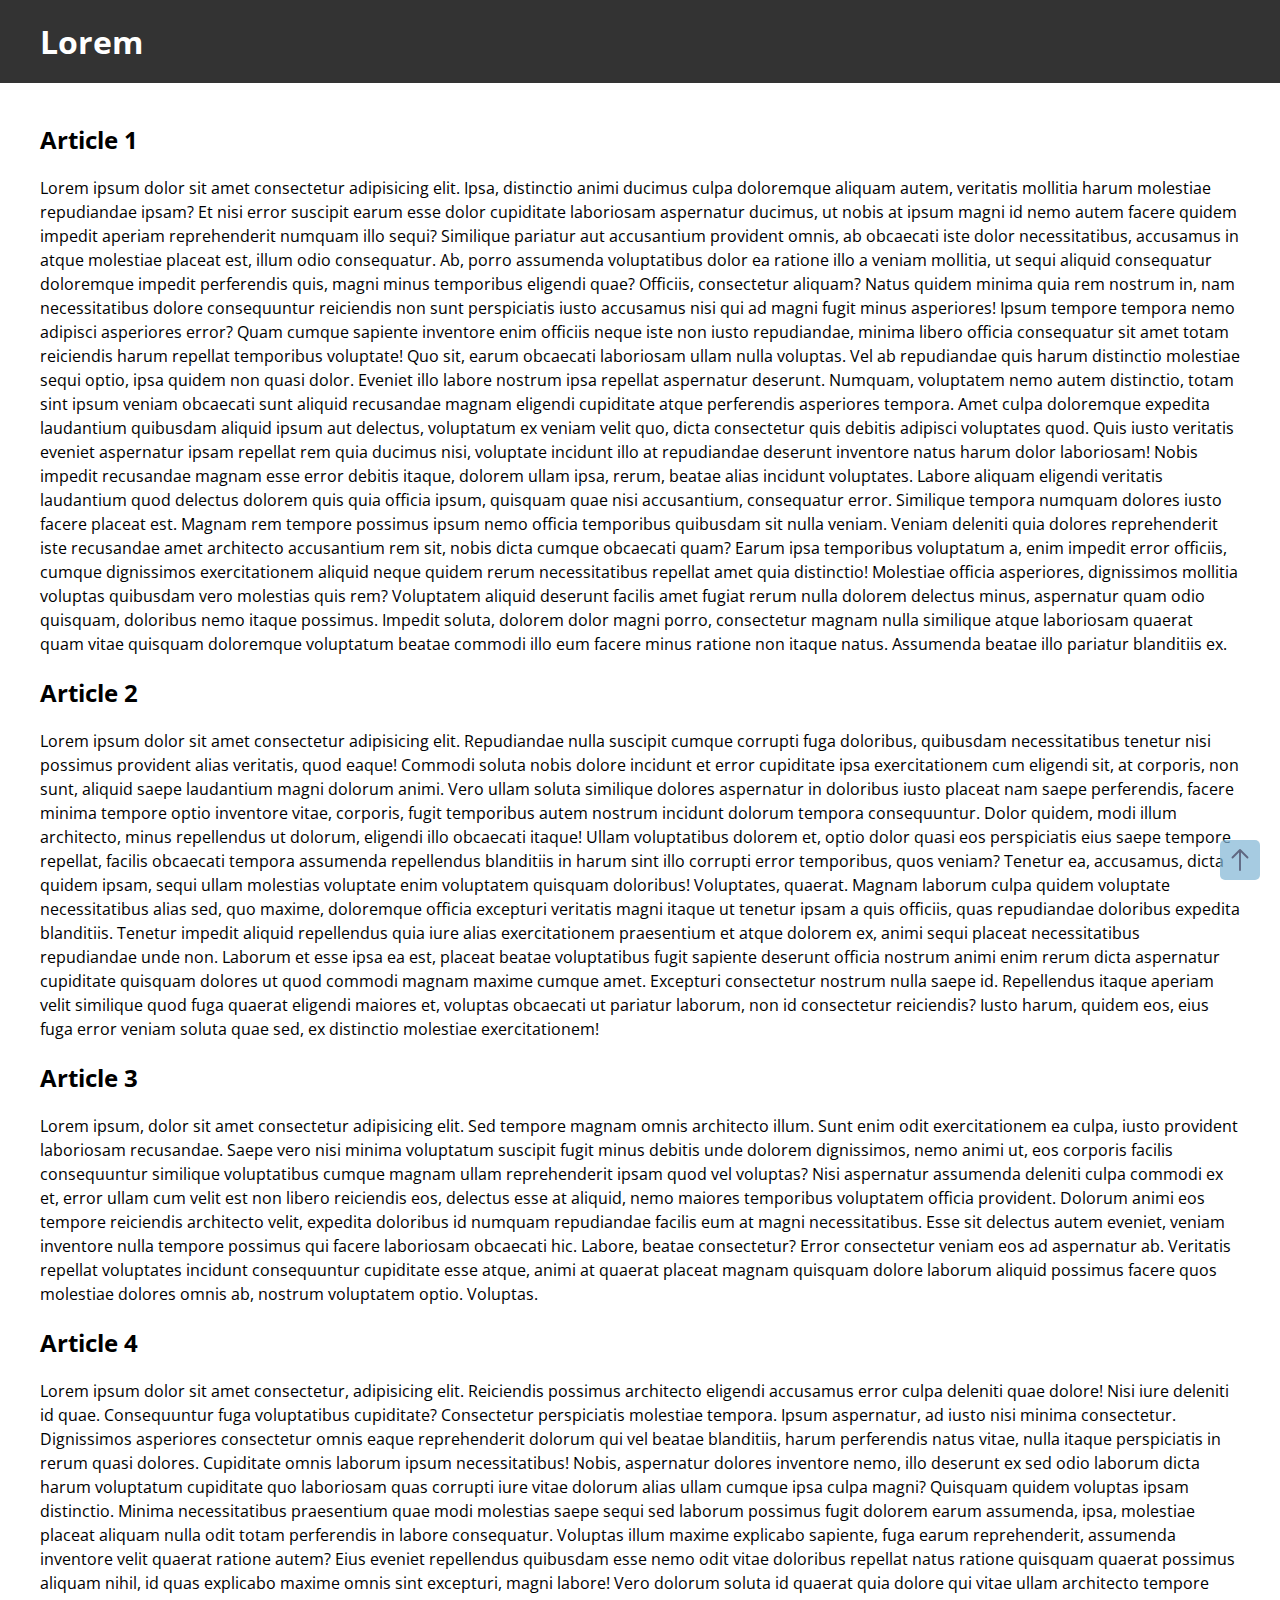
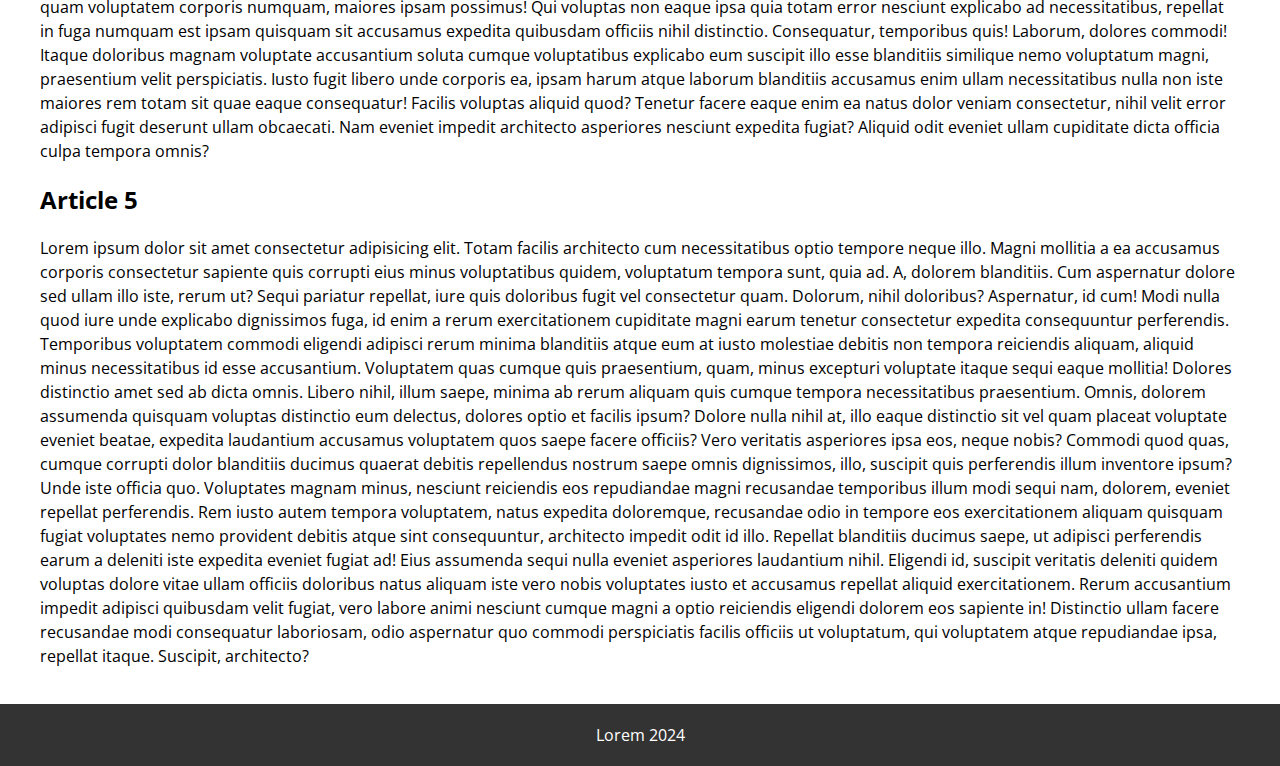
<file: 1_HTML_CSS_SCSS/1_BUTTON_UP/index.html>
<!DOCTYPE html>
<html lang="en">
<head>
    <meta charset="UTF-8">
    <meta name="viewport" content="width=device-width, initial-scale=1.0">
    <title>Button Up</title>
    <link rel="stylesheet" href="styles.css">
</head>
<body>
    <a id="top" tabindex="-1"></a>
    <header class="header">
        <div class="header__container">
            <h1 class="header__title">Lorem</h1>
        </div>
    </header>
    <main class="main">
        <section class="content">
            <h2 class="content__title">Article 1</h2>
            <p class="content__text">Lorem ipsum dolor sit amet consectetur adipisicing elit. Ipsa, distinctio animi ducimus culpa doloremque aliquam autem, veritatis mollitia harum molestiae repudiandae ipsam? Et nisi error suscipit earum esse dolor cupiditate laboriosam aspernatur ducimus, ut nobis at ipsum magni id nemo autem facere quidem impedit aperiam reprehenderit numquam illo sequi? Similique pariatur aut accusantium provident omnis, ab obcaecati iste dolor necessitatibus, accusamus in atque molestiae placeat est, illum odio consequatur. Ab, porro assumenda voluptatibus dolor ea ratione illo a veniam mollitia, ut sequi aliquid consequatur doloremque impedit perferendis quis, magni minus temporibus eligendi quae? Officiis, consectetur aliquam? Natus quidem minima quia rem nostrum in, nam necessitatibus dolore consequuntur reiciendis non sunt perspiciatis iusto accusamus nisi qui ad magni fugit minus asperiores! Ipsum tempore tempora nemo adipisci asperiores error? Quam cumque sapiente inventore enim officiis neque iste non iusto repudiandae, minima libero officia consequatur sit amet totam reiciendis harum repellat temporibus voluptate! Quo sit, earum obcaecati laboriosam ullam nulla voluptas. Vel ab repudiandae quis harum distinctio molestiae sequi optio, ipsa quidem non quasi dolor. Eveniet illo labore nostrum ipsa repellat aspernatur deserunt. Numquam, voluptatem nemo autem distinctio, totam sint ipsum veniam obcaecati sunt aliquid recusandae magnam eligendi cupiditate atque perferendis asperiores tempora. Amet culpa doloremque expedita laudantium quibusdam aliquid ipsum aut delectus, voluptatum ex veniam velit quo, dicta consectetur quis debitis adipisci voluptates quod. Quis iusto veritatis eveniet aspernatur ipsam repellat rem quia ducimus nisi, voluptate incidunt illo at repudiandae deserunt inventore natus harum dolor laboriosam! Nobis impedit recusandae magnam esse error debitis itaque, dolorem ullam ipsa, rerum, beatae alias incidunt voluptates. Labore aliquam eligendi veritatis laudantium quod delectus dolorem quis quia officia ipsum, quisquam quae nisi accusantium, consequatur error. Similique tempora numquam dolores iusto facere placeat est. Magnam rem tempore possimus ipsum nemo officia temporibus quibusdam sit nulla veniam. Veniam deleniti quia dolores reprehenderit iste recusandae amet architecto accusantium rem sit, nobis dicta cumque obcaecati quam? Earum ipsa temporibus voluptatum a, enim impedit error officiis, cumque dignissimos exercitationem aliquid neque quidem rerum necessitatibus repellat amet quia distinctio! Molestiae officia asperiores, dignissimos mollitia voluptas quibusdam vero molestias quis rem? Voluptatem aliquid deserunt facilis amet fugiat rerum nulla dolorem delectus minus, aspernatur quam odio quisquam, doloribus nemo itaque possimus. Impedit soluta, dolorem dolor magni porro, consectetur magnam nulla similique atque laboriosam quaerat quam vitae quisquam doloremque voluptatum beatae commodi illo eum facere minus ratione non itaque natus. Assumenda beatae illo pariatur blanditiis ex.</p>

            <h2 class="content__title">Article 2</h2>
            <p class="content__text">Lorem ipsum dolor sit amet consectetur adipisicing elit. Repudiandae nulla suscipit cumque corrupti fuga doloribus, quibusdam necessitatibus tenetur nisi possimus provident alias veritatis, quod eaque! Commodi soluta nobis dolore incidunt et error cupiditate ipsa exercitationem cum eligendi sit, at corporis, non sunt, aliquid saepe laudantium magni dolorum animi. Vero ullam soluta similique dolores aspernatur in doloribus iusto placeat nam saepe perferendis, facere minima tempore optio inventore vitae, corporis, fugit temporibus autem nostrum incidunt dolorum tempora consequuntur. Dolor quidem, modi illum architecto, minus repellendus ut dolorum, eligendi illo obcaecati itaque! Ullam voluptatibus dolorem et, optio dolor quasi eos perspiciatis eius saepe tempore repellat, facilis obcaecati tempora assumenda repellendus blanditiis in harum sint illo corrupti error temporibus, quos veniam? Tenetur ea, accusamus, dicta quidem ipsam, sequi ullam molestias voluptate enim voluptatem quisquam doloribus! Voluptates, quaerat. Magnam laborum culpa quidem voluptate necessitatibus alias sed, quo maxime, doloremque officia excepturi veritatis magni itaque ut tenetur ipsam a quis officiis, quas repudiandae doloribus expedita blanditiis. Tenetur impedit aliquid repellendus quia iure alias exercitationem praesentium et atque dolorem ex, animi sequi placeat necessitatibus repudiandae unde non. Laborum et esse ipsa ea est, placeat beatae voluptatibus fugit sapiente deserunt officia nostrum animi enim rerum dicta aspernatur cupiditate quisquam dolores ut quod commodi magnam maxime cumque amet. Excepturi consectetur nostrum nulla saepe id. Repellendus itaque aperiam velit similique quod fuga quaerat eligendi maiores et, voluptas obcaecati ut pariatur laborum, non id consectetur reiciendis? Iusto harum, quidem eos, eius fuga error veniam soluta quae sed, ex distinctio molestiae exercitationem!</p>
            
            <h2 class="content__title">Article 3</h2>
            <p class="content__text">Lorem ipsum, dolor sit amet consectetur adipisicing elit. Sed tempore magnam omnis architecto illum. Sunt enim odit exercitationem ea culpa, iusto provident laboriosam recusandae. Saepe vero nisi minima voluptatum suscipit fugit minus debitis unde dolorem dignissimos, nemo animi ut, eos corporis facilis consequuntur similique voluptatibus cumque magnam ullam reprehenderit ipsam quod vel voluptas? Nisi aspernatur assumenda deleniti culpa commodi ex et, error ullam cum velit est non libero reiciendis eos, delectus esse at aliquid, nemo maiores temporibus voluptatem officia provident. Dolorum animi eos tempore reiciendis architecto velit, expedita doloribus id numquam repudiandae facilis eum at magni necessitatibus. Esse sit delectus autem eveniet, veniam inventore nulla tempore possimus qui facere laboriosam obcaecati hic. Labore, beatae consectetur? Error consectetur veniam eos ad aspernatur ab. Veritatis repellat voluptates incidunt consequuntur cupiditate esse atque, animi at quaerat placeat magnam quisquam dolore laborum aliquid possimus facere quos molestiae dolores omnis ab, nostrum voluptatem optio. Voluptas.</p>
            
            <h2 class="content__title">Article 4</h2>
            <p class="content__text">Lorem ipsum dolor sit amet consectetur, adipisicing elit. Reiciendis possimus architecto eligendi accusamus error culpa deleniti quae dolore! Nisi iure deleniti id quae. Consequuntur fuga voluptatibus cupiditate? Consectetur perspiciatis molestiae tempora. Ipsum aspernatur, ad iusto nisi minima consectetur. Dignissimos asperiores consectetur omnis eaque reprehenderit dolorum qui vel beatae blanditiis, harum perferendis natus vitae, nulla itaque perspiciatis in rerum quasi dolores. Cupiditate omnis laborum ipsum necessitatibus! Nobis, aspernatur dolores inventore nemo, illo deserunt ex sed odio laborum dicta harum voluptatum cupiditate quo laboriosam quas corrupti iure vitae dolorum alias ullam cumque ipsa culpa magni? Quisquam quidem voluptas ipsam distinctio. Minima necessitatibus praesentium quae modi molestias saepe sequi sed laborum possimus fugit dolorem earum assumenda, ipsa, molestiae placeat aliquam nulla odit totam perferendis in labore consequatur. Voluptas illum maxime explicabo sapiente, fuga earum reprehenderit, assumenda inventore velit quaerat ratione autem? Eius eveniet repellendus quibusdam esse nemo odit vitae doloribus repellat natus ratione quisquam quaerat possimus aliquam nihil, id quas explicabo maxime omnis sint excepturi, magni labore! Vero dolorum soluta id quaerat quia dolore qui vitae ullam architecto tempore quam voluptatem corporis numquam, maiores ipsam possimus! Qui voluptas non eaque ipsa quia totam error nesciunt explicabo ad necessitatibus, repellat in fuga numquam est ipsam quisquam sit accusamus expedita quibusdam officiis nihil distinctio. Consequatur, temporibus quis! Laborum, dolores commodi! Itaque doloribus magnam voluptate accusantium soluta cumque voluptatibus explicabo eum suscipit illo esse blanditiis similique nemo voluptatum magni, praesentium velit perspiciatis. Iusto fugit libero unde corporis ea, ipsam harum atque laborum blanditiis accusamus enim ullam necessitatibus nulla non iste maiores rem totam sit quae eaque consequatur! Facilis voluptas aliquid quod? Tenetur facere eaque enim ea natus dolor veniam consectetur, nihil velit error adipisci fugit deserunt ullam obcaecati. Nam eveniet impedit architecto asperiores nesciunt expedita fugiat? Aliquid odit eveniet ullam cupiditate dicta officia culpa tempora omnis?</p>
            
            <h2 class="content__title">Article 5</h2>
            <p class="content__text">Lorem ipsum dolor sit amet consectetur adipisicing elit. Totam facilis architecto cum necessitatibus optio tempore neque illo. Magni mollitia a ea accusamus corporis consectetur sapiente quis corrupti eius minus voluptatibus quidem, voluptatum tempora sunt, quia ad. A, dolorem blanditiis. Cum aspernatur dolore sed ullam illo iste, rerum ut? Sequi pariatur repellat, iure quis doloribus fugit vel consectetur quam. Dolorum, nihil doloribus? Aspernatur, id cum! Modi nulla quod iure unde explicabo dignissimos fuga, id enim a rerum exercitationem cupiditate magni earum tenetur consectetur expedita consequuntur perferendis. Temporibus voluptatem commodi eligendi adipisci rerum minima blanditiis atque eum at iusto molestiae debitis non tempora reiciendis aliquam, aliquid minus necessitatibus id esse accusantium. Voluptatem quas cumque quis praesentium, quam, minus excepturi voluptate itaque sequi eaque mollitia! Dolores distinctio amet sed ab dicta omnis. Libero nihil, illum saepe, minima ab rerum aliquam quis cumque tempora necessitatibus praesentium. Omnis, dolorem assumenda quisquam voluptas distinctio eum delectus, dolores optio et facilis ipsum? Dolore nulla nihil at, illo eaque distinctio sit vel quam placeat voluptate eveniet beatae, expedita laudantium accusamus voluptatem quos saepe facere officiis? Vero veritatis asperiores ipsa eos, neque nobis? Commodi quod quas, cumque corrupti dolor blanditiis ducimus quaerat debitis repellendus nostrum saepe omnis dignissimos, illo, suscipit quis perferendis illum inventore ipsum? Unde iste officia quo. Voluptates magnam minus, nesciunt reiciendis eos repudiandae magni recusandae temporibus illum modi sequi nam, dolorem, eveniet repellat perferendis. Rem iusto autem tempora voluptatem, natus expedita doloremque, recusandae odio in tempore eos exercitationem aliquam quisquam fugiat voluptates nemo provident debitis atque sint consequuntur, architecto impedit odit id illo. Repellat blanditiis ducimus saepe, ut adipisci perferendis earum a deleniti iste expedita eveniet fugiat ad! Eius assumenda sequi nulla eveniet asperiores laudantium nihil. Eligendi id, suscipit veritatis deleniti quidem voluptas dolore vitae ullam officiis doloribus natus aliquam iste vero nobis voluptates iusto et accusamus repellat aliquid exercitationem. Rerum accusantium impedit adipisci quibusdam velit fugiat, vero labore animi nesciunt cumque magni a optio reiciendis eligendi dolorem eos sapiente in! Distinctio ullam facere recusandae modi consequatur laboriosam, odio aspernatur quo commodi perspiciatis facilis officiis ut voluptatum, qui voluptatem atque repudiandae ipsa, repellat itaque. Suscipit, architecto?</p>
        </section>
    </main>
    <footer class="footer">
        <div class="footer__container">
            <p class="footer__text">Lorem 2024</p>
        </div>
    </footer>
    <a href="#top" class="button-up" aria-label="Наверх">
        <img src="img/arrow-up.svg" width="30" height="30" class="button-up__arrow" alt="">
    </a>
</body>
</html>
</file>
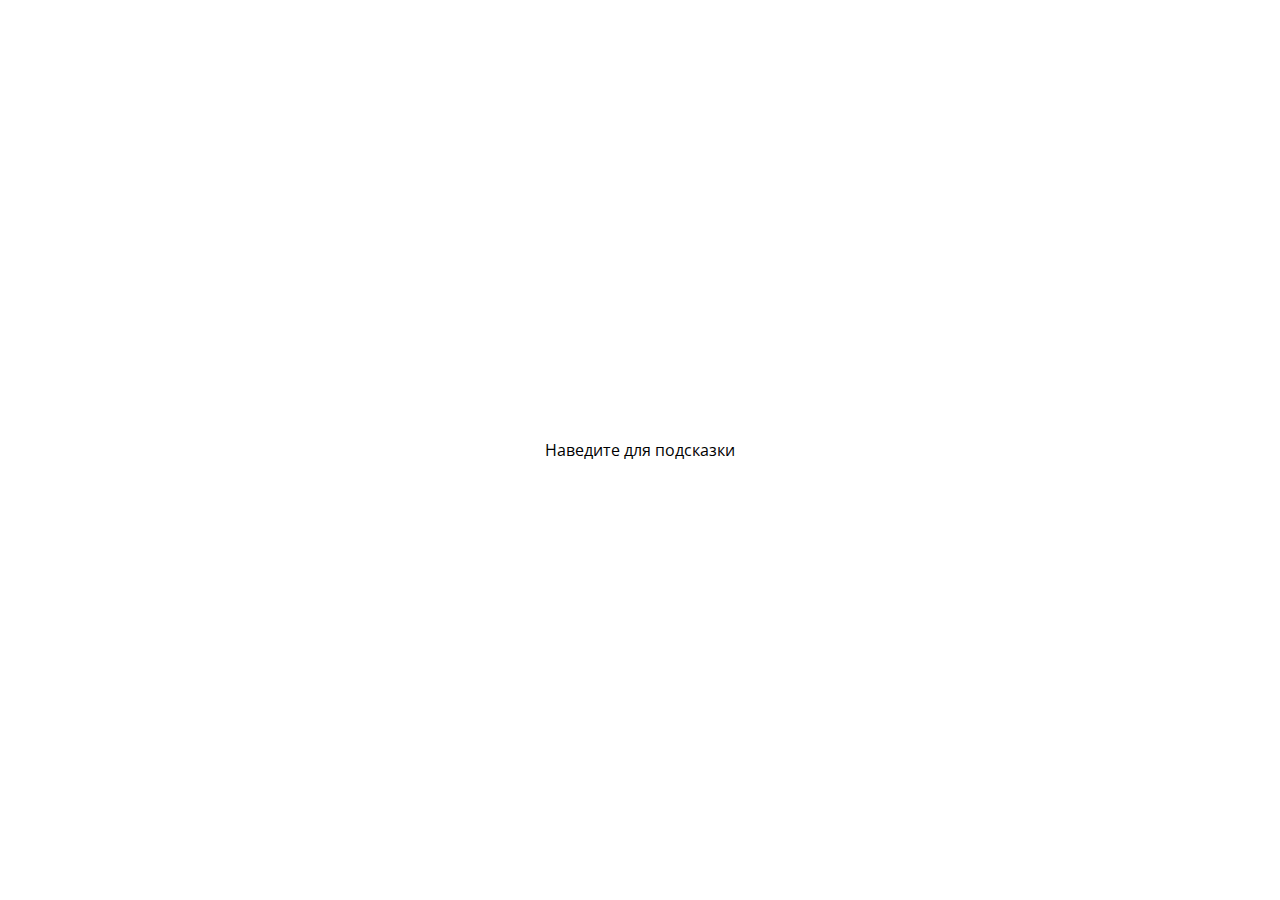
<file: 1_HTML_CSS_SCSS/2_TOOLTIP/index.html>
<!DOCTYPE html>
<html lang="en">
<head>
    <meta charset="UTF-8">
    <meta name="viewport" content="width=device-width, initial-scale=1.0">
    <title>Tooltip</title>
    <link rel="stylesheet" href="styles.css">
</head>
<body>
    <div class="tooltip-container">
        <div class="tooltip" aria-describedby="tooltip-text">Наведите для подсказки
            <span class="tooltip__content" role="tooltip" id="tooltip-text">Ваша подсказка здесь</span>
        </div>
    </div>
</body>
</html>
</file>
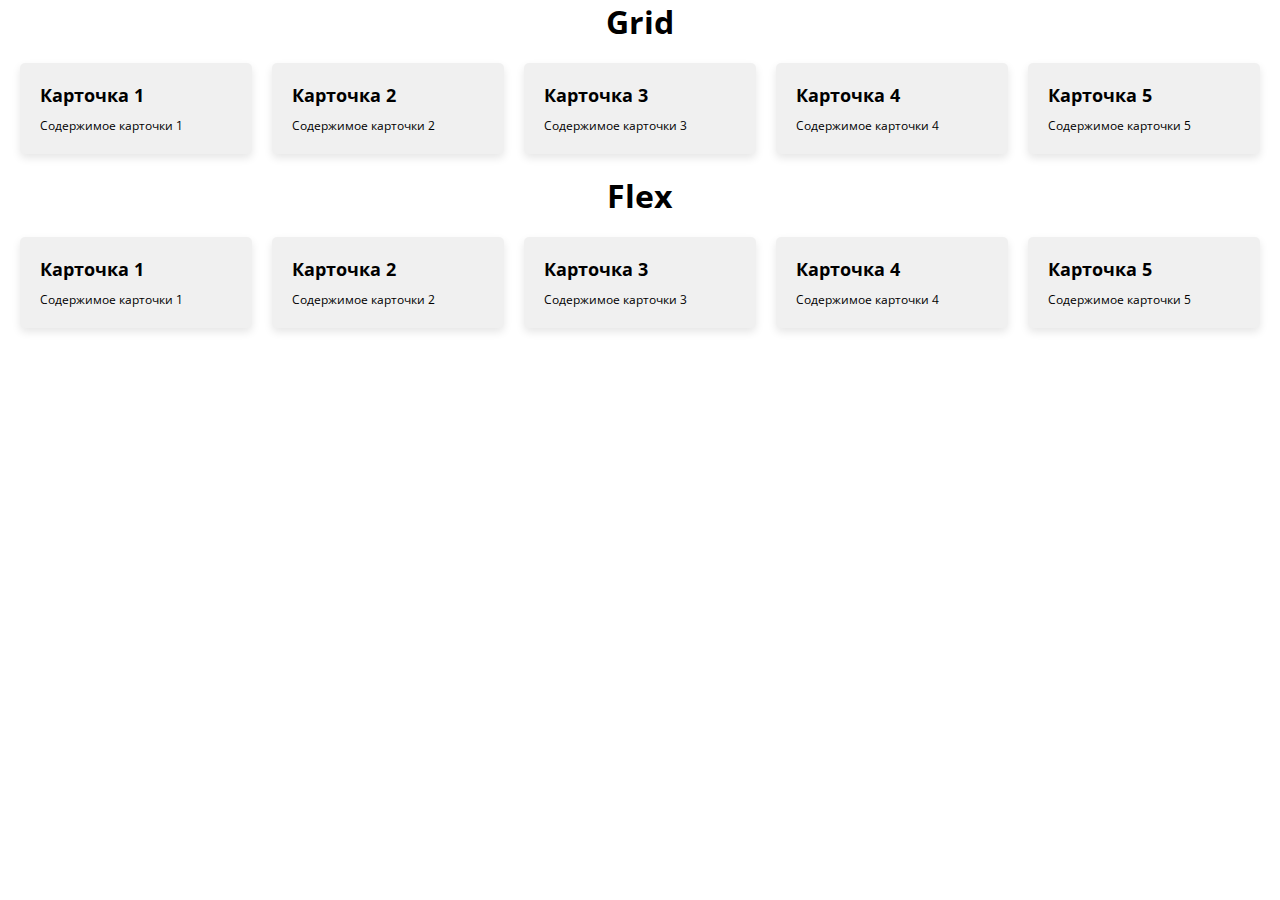
<file: 1_HTML_CSS_SCSS/3_GRID_VS_FLEX/index.html>
<!DOCTYPE html>
<html lang="en">
<head>
    <meta charset="UTF-8">
    <meta name="viewport" content="width=device-width, initial-scale=1.0">
    <title>Grid vs Flex</title>
    <link rel="stylesheet" href="styles.css">
</head>
<body>
    <main>
        <section class="grid-container">
            <h1 class="grid-container__title">Grid</h1>
            <div class="grid-container__cards-container">
                <!-- Тег <article> я использовала с той точки зрения, что каждая карточка имеет заголовок и свое содержимое, а значит
                    может являться независимым контентом. Возможно, это может показаться избыточным, но я решила так сделать, с точки зрения улучшения семантики -->
                <article class="grid-container__card">
                    <h2 class="grid-container__subtitle">Карточка 1</h2>
                    <p class="grid-container__description">Содержимое карточки 1</p>
                </article>
                <article class="grid-container__card">
                    <h2 class="grid-container__subtitle">Карточка 2</h2>
                    <p class="grid-container__description">Содержимое карточки 2</p>
                </article>
                <article class="grid-container__card">
                    <h2 class="grid-container__subtitle">Карточка 3</h2>
                    <p class="grid-container__description">Содержимое карточки 3</p>
                </article>
                <article class="grid-container__card">
                    <h2 class="grid-container__subtitle">Карточка 4</h2>
                    <p class="grid-container__description">Содержимое карточки 4</p>
                </article>
                <article class="grid-container__card">
                    <h2 class="grid-container__subtitle">Карточка 5</h2>
                    <p class="grid-container__description">Содержимое карточки 5</p>
                </article>
            </div>
        </section>

        <section class="flex-container">
            <h1 class="flex-container__title">Flex</h1>
            <div class="flex-container__cards-container">
                <article class="flex-container__card">
                    <h2 class="flex-container__subtitle">Карточка 1</h2>
                    <p class="flex-container__description">Содержимое карточки 1</p>
                </article>
                <article class="flex-container__card">
                    <h2 class="flex-container__subtitle">Карточка 2</h2>
                    <p class="flex-container__description">Содержимое карточки 2</p>
                </article>
                <article class="flex-container__card">
                    <h2 class="flex-container__subtitle">Карточка 3</h2>
                    <p class="flex-container__description">Содержимое карточки 3</p>
                </article>
                <article class="flex-container__card">
                    <h2 class="flex-container__subtitle">Карточка 4</h2>
                    <p class="flex-container__description">Содержимое карточки 4</p>
                </article>
                <article class="flex-container__card">
                    <h2 class="flex-container__subtitle">Карточка 5</h2>
                    <p class="flex-container__description">Содержимое карточки 5</p>
                </article>
            </div>
        </section>
    </main>
</body>
</html>
</file>
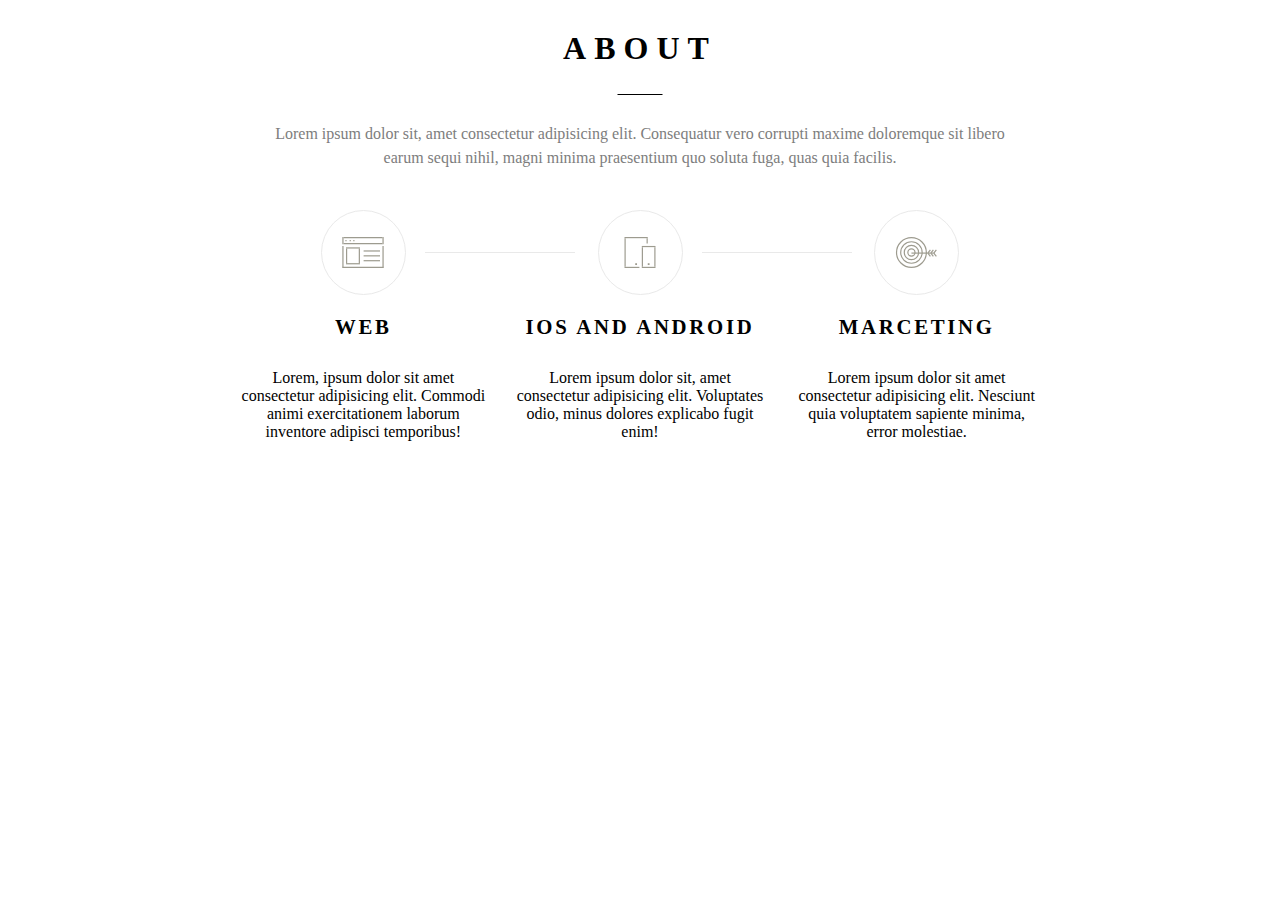
<file: 1_HTML_CSS_SCSS/4_BEM_SCSS/index.html>
<!DOCTYPE html>
<html lang="en">
<head>
    <meta charset="UTF-8">
    <meta name="viewport" content="width=device-width, initial-scale=1.0">
    <title>About Us</title>
    <link rel="stylesheet" href="styles.css">
</head>
<body>
    <main class="main">
        <section class="about">
            <div class="about__container">
                <h1 class="about__title">ABOUT</h1>
                <p class="about__description">Lorem ipsum dolor sit, amet consectetur adipisicing elit. Consequatur vero corrupti maxime doloremque sit libero earum sequi nihil, magni minima praesentium quo soluta fuga, quas quia facilis.</p>
            </div>
            <div class="about__cards">
                <div class="about__card">
                    <div class="about__image-container">
                        <!-- Во вложениях к домашнему заданию были прикреплены изображения в формате .jpg. Я считаю этот формат не самым
                        удачным решением для иконок, поэтому перерисовала данные иконки в формате .svg и использовала их при выполнении задания. -->
                        <img src="img/window.svg" alt="Image 1" class="about__image">
                    </div>
                    <div class="about__caption">
                        <h2 class="about__caption-title">WEB</h2>
                        <p class="about__caption-description">Lorem, ipsum dolor sit amet consectetur adipisicing elit. Commodi animi exercitationem laborum inventore adipisci temporibus!</p>
                    </div>
                </div>
                <div class="about__card">
                    <div class="about__image-container">
                        <img src="img/phone.svg" alt="Image 2" class="about__image">
                    </div>
                    <div class="about__caption">
                        <h2 class="about__caption-title">IOS AND ANDROID</h2>
                        <p class="about__caption-description">Lorem ipsum dolor sit, amet consectetur adipisicing elit. Voluptates odio, minus dolores explicabo fugit enim!</p>
                    </div>
                </div>
                <div class="about__card">
                    <div class="about__image-container">
                        <img src="img/arrow.svg" alt="Image 3" class="about__image">
                    </div>
                    <div class="about__caption">
                        <h2 class="about__caption-title">MARCETING</h2>
                        <p class="about__caption-description">Lorem ipsum dolor sit amet consectetur adipisicing elit. Nesciunt quia voluptatem sapiente minima, error molestiae.</p>
                    </div>
                </div>
        </section>
    </main>
</body>
</html>
</file>
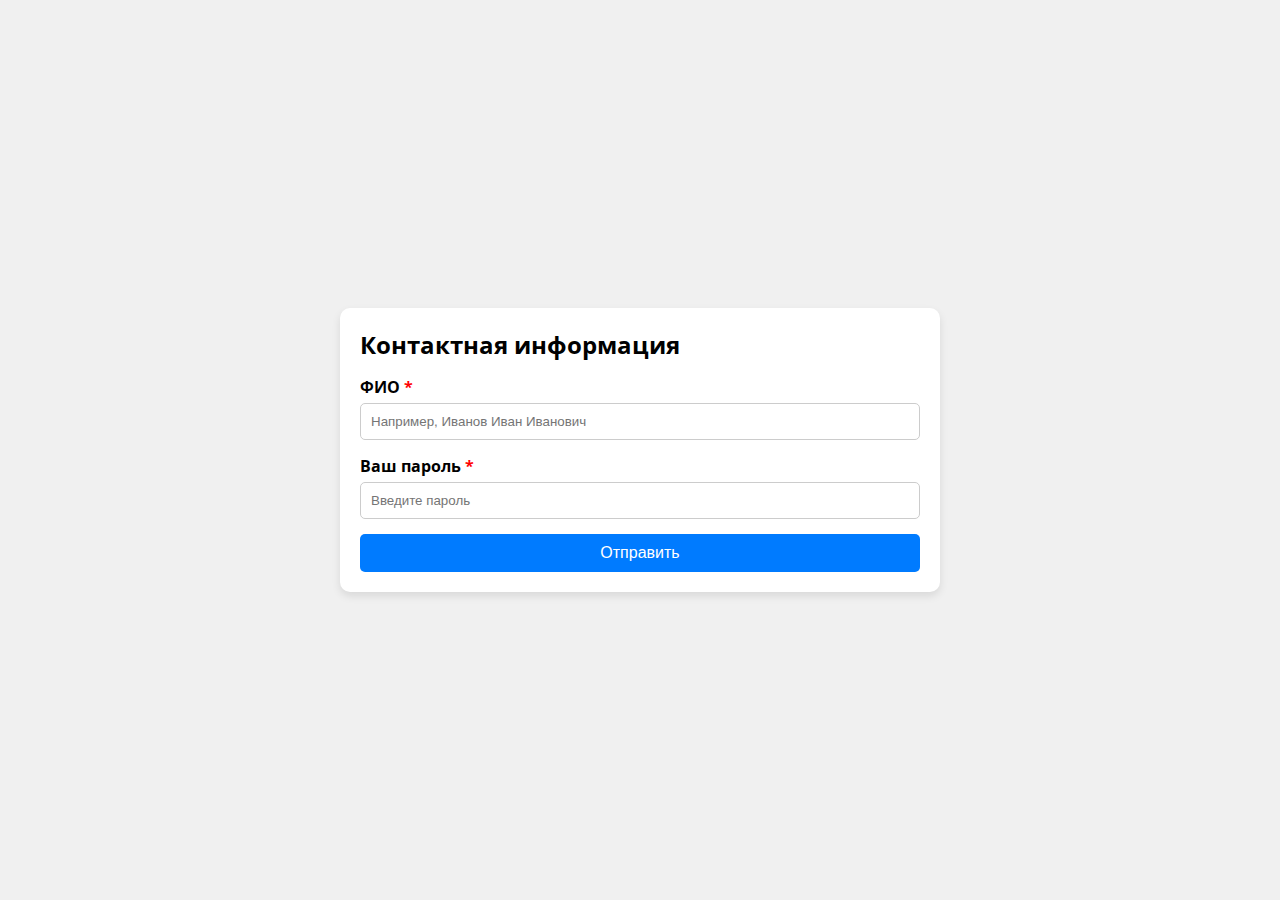
<file: 2_JavaScript/2_FORM/index.html>
<!DOCTYPE html>
<html lang="ru">
<head>
    <meta charset="UTF-8">
    <meta name="viewport" content="width=device-width, initial-scale=1.0">
    <title>FORM</title>
    <link rel="preconnect" href="https://fonts.googleapis.com">
    <link rel="preconnect" href="https://fonts.gstatic.com" crossorigin>
    <link href="https://fonts.googleapis.com/css2?family=Open+Sans:ital,wght@0,300..800;1,300..800&display=swap" rel="stylesheet">
    <link rel="stylesheet" href="styles.css">
</head>
<body>
    <main class="form-container">
        <form id="loginForm" class="form" aria-labelledby="formTitle" novalidate>
            <h2 class="form__title">Контактная информация</h2>
            <div class="form__group" data-required="true">
                <label for="fio" class="form__label">ФИО</label>
                <input type="text" id="fio" name="fio" class="form__input" placeholder="Например, Иванов Иван Иванович" aria-required="true" aria-describedby="fioError">
                <small id="fioError" class="form__error-message" aria-live="polite"></small>
            </div>
            <div class="form__group" data-required="true">
                <label for="password" class="form__label">Ваш пароль</label>
                <input type="password" id="password" name="password" class="form__input" placeholder="Введите пароль" aria-required="true" aria-describedby="passwordError">
                <small id="passwordError" class="form__error-message" aria-live="polite"></small>
            </div>
            <button type="submit" class="form__button">Отправить</button>
        </form>
    </main>
    <div class="modal modal_hidden">
        <div class="modal__content">
            <button class="modal__close">&times;</button>
            <p class="modal__message">Ваши данные успешно отправлены.</p>
        </div>
    </div>
    <script type="module" src="index.js"></script>
</body>
</html>
</file>
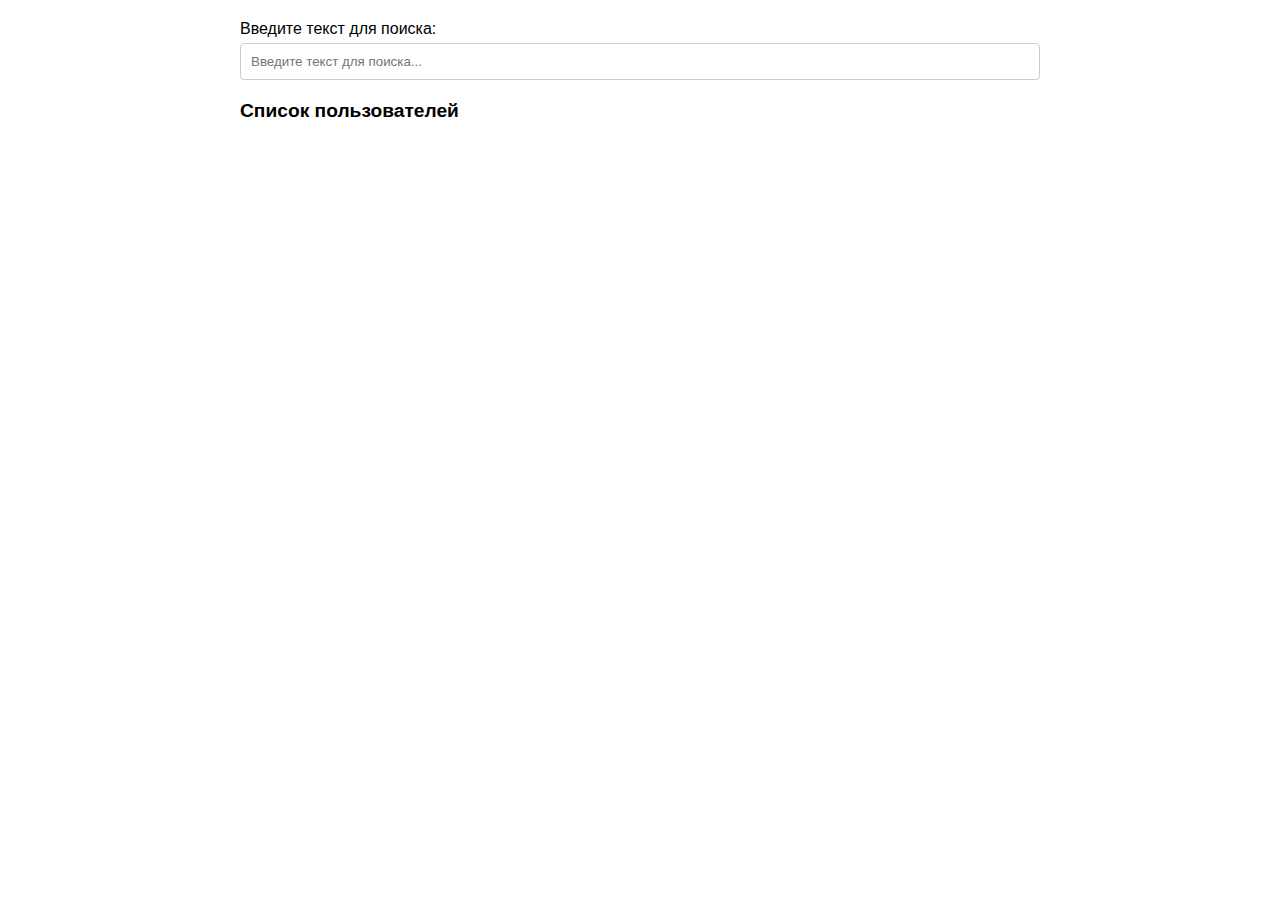
<file: 2_JavaScript/3_SEARCH_AND_FILTER/index.html>
<!DOCTYPE html>
<html lang="ru">
<head>
    <meta charset="UTF-8">
    <meta name="viewport" content="width=device-width, initial-scale=1.0">
    <title>SEARCH AND FILTER</title>
    <link rel="stylesheet" href="styles.css">
</head>
<body>
    <main class="main">
        <section class="search">
            <label for="searchInput" class="search__label">Введите текст для поиска:</label>
            <input type="text" id="searchInput" class="search__input" aria-label="Поиск" placeholder="Введите текст для поиска...">
        </section>
        <section class="user-list" aria-live="polite">
            <h2 class="user-list__title">Список пользователей</h2>
            <ul class="user-list__items"></ul>
        </section>
    </main>
    <script src="index.js"></script>
</body>
</html>
</file>
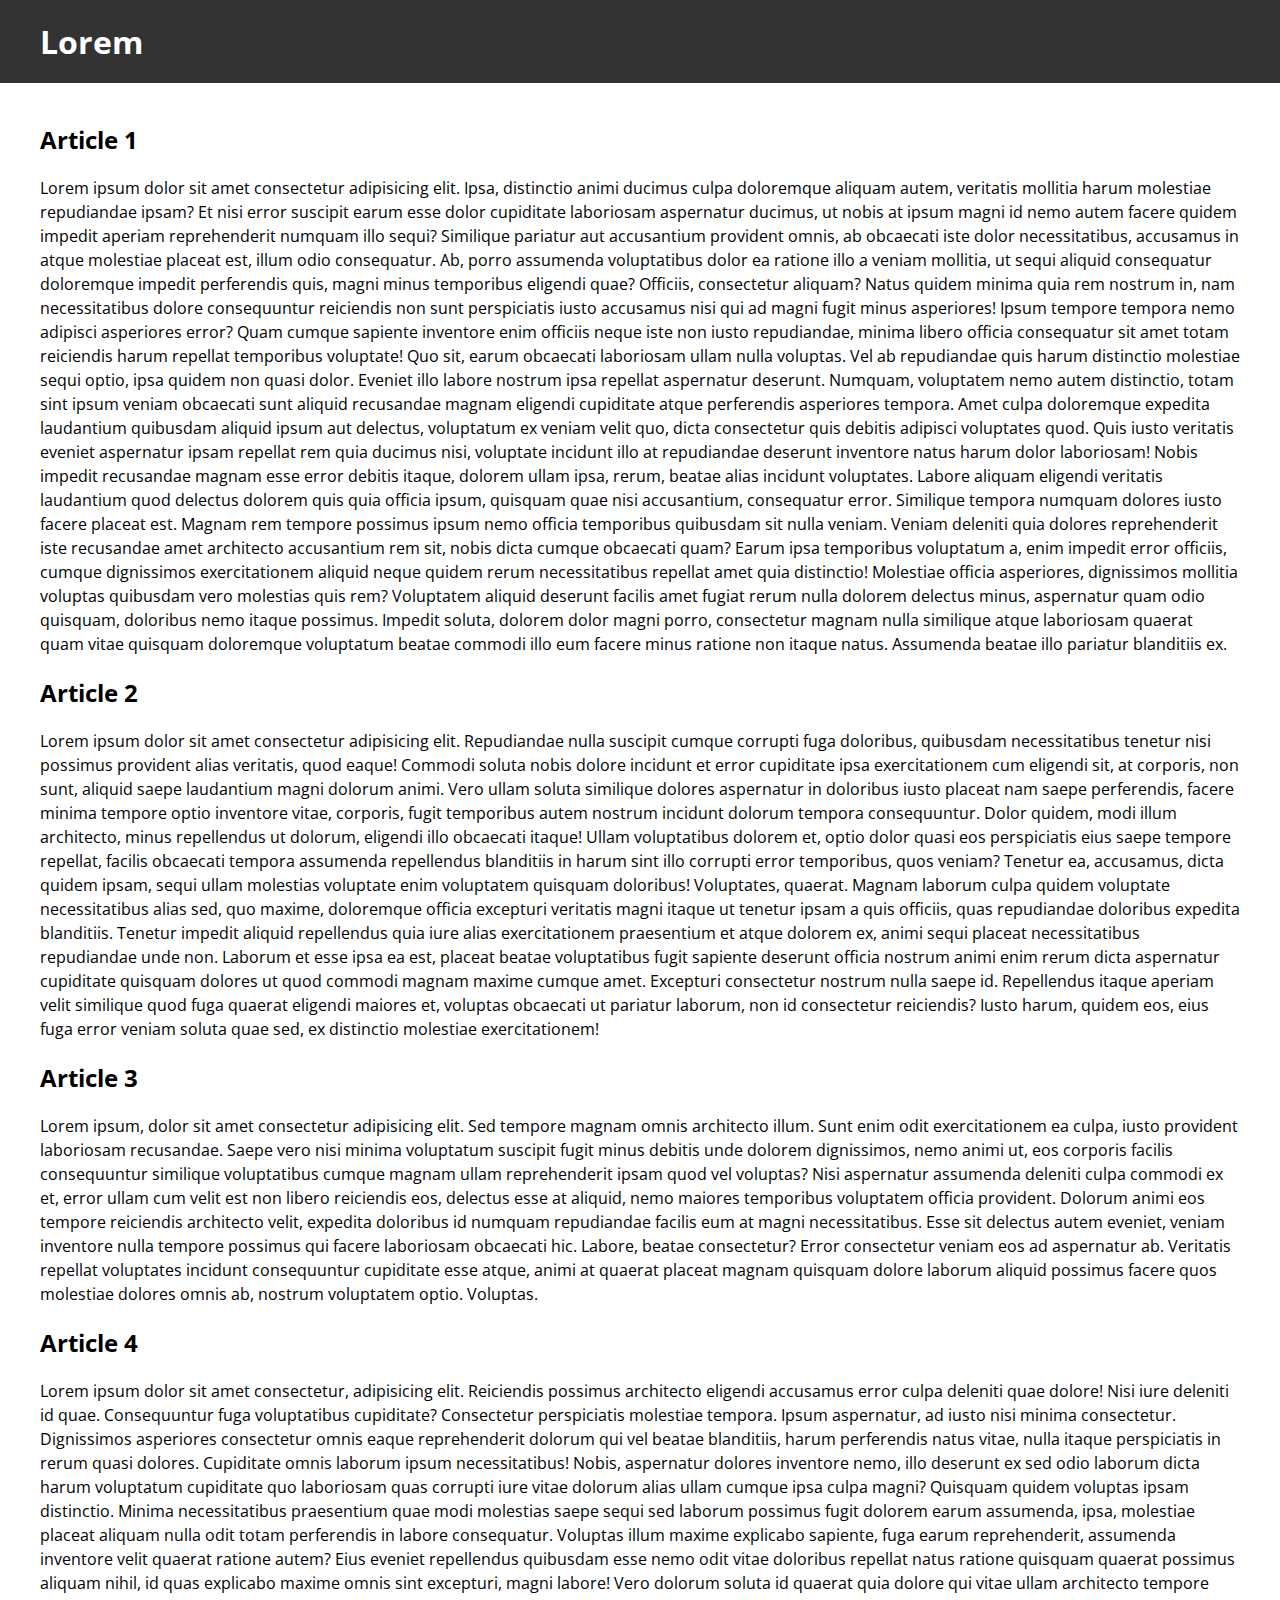
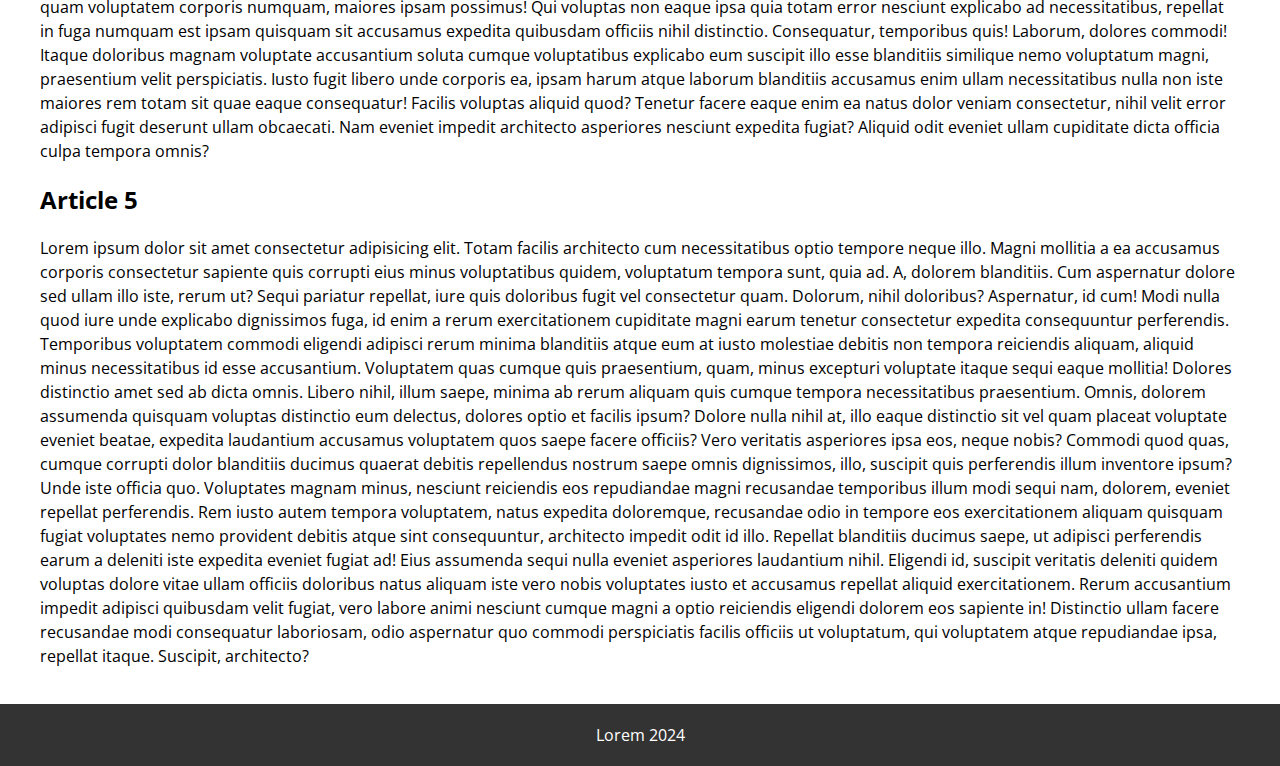
<file: 2_JavaScript/5_BUTTON_UP/index.html>
<!DOCTYPE html>
<html lang="en">
<head>
    <meta charset="UTF-8">
    <meta name="viewport" content="width=device-width, initial-scale=1.0">
    <title>Button Up</title>
    <link rel="preconnect" href="https://fonts.googleapis.com">
    <link rel="preconnect" href="https://fonts.gstatic.com" crossorigin>
    <link href="https://fonts.googleapis.com/css2?family=Open+Sans:ital,wght@0,300..800;1,300..800&display=swap" rel="stylesheet">
    <link rel="stylesheet" href="styles.css">
</head>
<body>
    <a id="top" tabindex="-1"></a>
    <header class="header">
        <div class="header__container">
            <h1 class="header__title">Lorem</h1>
        </div>
    </header>
    <main class="content">
        <article class="content__article">
            <h2 class="content__title">Article 1</h2>
            <p class="content__text">Lorem ipsum dolor sit amet consectetur adipisicing elit. Ipsa, distinctio animi ducimus culpa doloremque aliquam autem, veritatis mollitia harum molestiae repudiandae ipsam? Et nisi error suscipit earum esse dolor cupiditate laboriosam aspernatur ducimus, ut nobis at ipsum magni id nemo autem facere quidem impedit aperiam reprehenderit numquam illo sequi? Similique pariatur aut accusantium provident omnis, ab obcaecati iste dolor necessitatibus, accusamus in atque molestiae placeat est, illum odio consequatur. Ab, porro assumenda voluptatibus dolor ea ratione illo a veniam mollitia, ut sequi aliquid consequatur doloremque impedit perferendis quis, magni minus temporibus eligendi quae? Officiis, consectetur aliquam? Natus quidem minima quia rem nostrum in, nam necessitatibus dolore consequuntur reiciendis non sunt perspiciatis iusto accusamus nisi qui ad magni fugit minus asperiores! Ipsum tempore tempora nemo adipisci asperiores error? Quam cumque sapiente inventore enim officiis neque iste non iusto repudiandae, minima libero officia consequatur sit amet totam reiciendis harum repellat temporibus voluptate! Quo sit, earum obcaecati laboriosam ullam nulla voluptas. Vel ab repudiandae quis harum distinctio molestiae sequi optio, ipsa quidem non quasi dolor. Eveniet illo labore nostrum ipsa repellat aspernatur deserunt. Numquam, voluptatem nemo autem distinctio, totam sint ipsum veniam obcaecati sunt aliquid recusandae magnam eligendi cupiditate atque perferendis asperiores tempora. Amet culpa doloremque expedita laudantium quibusdam aliquid ipsum aut delectus, voluptatum ex veniam velit quo, dicta consectetur quis debitis adipisci voluptates quod. Quis iusto veritatis eveniet aspernatur ipsam repellat rem quia ducimus nisi, voluptate incidunt illo at repudiandae deserunt inventore natus harum dolor laboriosam! Nobis impedit recusandae magnam esse error debitis itaque, dolorem ullam ipsa, rerum, beatae alias incidunt voluptates. Labore aliquam eligendi veritatis laudantium quod delectus dolorem quis quia officia ipsum, quisquam quae nisi accusantium, consequatur error. Similique tempora numquam dolores iusto facere placeat est. Magnam rem tempore possimus ipsum nemo officia temporibus quibusdam sit nulla veniam. Veniam deleniti quia dolores reprehenderit iste recusandae amet architecto accusantium rem sit, nobis dicta cumque obcaecati quam? Earum ipsa temporibus voluptatum a, enim impedit error officiis, cumque dignissimos exercitationem aliquid neque quidem rerum necessitatibus repellat amet quia distinctio! Molestiae officia asperiores, dignissimos mollitia voluptas quibusdam vero molestias quis rem? Voluptatem aliquid deserunt facilis amet fugiat rerum nulla dolorem delectus minus, aspernatur quam odio quisquam, doloribus nemo itaque possimus. Impedit soluta, dolorem dolor magni porro, consectetur magnam nulla similique atque laboriosam quaerat quam vitae quisquam doloremque voluptatum beatae commodi illo eum facere minus ratione non itaque natus. Assumenda beatae illo pariatur blanditiis ex.</p>
        </article>

        <article class="content__article">
            <h2 class="content__title">Article 2</h2>
            <p class="content__text">Lorem ipsum dolor sit amet consectetur adipisicing elit. Repudiandae nulla suscipit cumque corrupti fuga doloribus, quibusdam necessitatibus tenetur nisi possimus provident alias veritatis, quod eaque! Commodi soluta nobis dolore incidunt et error cupiditate ipsa exercitationem cum eligendi sit, at corporis, non sunt, aliquid saepe laudantium magni dolorum animi. Vero ullam soluta similique dolores aspernatur in doloribus iusto placeat nam saepe perferendis, facere minima tempore optio inventore vitae, corporis, fugit temporibus autem nostrum incidunt dolorum tempora consequuntur. Dolor quidem, modi illum architecto, minus repellendus ut dolorum, eligendi illo obcaecati itaque! Ullam voluptatibus dolorem et, optio dolor quasi eos perspiciatis eius saepe tempore repellat, facilis obcaecati tempora assumenda repellendus blanditiis in harum sint illo corrupti error temporibus, quos veniam? Tenetur ea, accusamus, dicta quidem ipsam, sequi ullam molestias voluptate enim voluptatem quisquam doloribus! Voluptates, quaerat. Magnam laborum culpa quidem voluptate necessitatibus alias sed, quo maxime, doloremque officia excepturi veritatis magni itaque ut tenetur ipsam a quis officiis, quas repudiandae doloribus expedita blanditiis. Tenetur impedit aliquid repellendus quia iure alias exercitationem praesentium et atque dolorem ex, animi sequi placeat necessitatibus repudiandae unde non. Laborum et esse ipsa ea est, placeat beatae voluptatibus fugit sapiente deserunt officia nostrum animi enim rerum dicta aspernatur cupiditate quisquam dolores ut quod commodi magnam maxime cumque amet. Excepturi consectetur nostrum nulla saepe id. Repellendus itaque aperiam velit similique quod fuga quaerat eligendi maiores et, voluptas obcaecati ut pariatur laborum, non id consectetur reiciendis? Iusto harum, quidem eos, eius fuga error veniam soluta quae sed, ex distinctio molestiae exercitationem!</p>
        </article>
        
        <article class="content__article">
            <h2 class="content__title">Article 3</h2>
            <p class="content__text">Lorem ipsum, dolor sit amet consectetur adipisicing elit. Sed tempore magnam omnis architecto illum. Sunt enim odit exercitationem ea culpa, iusto provident laboriosam recusandae. Saepe vero nisi minima voluptatum suscipit fugit minus debitis unde dolorem dignissimos, nemo animi ut, eos corporis facilis consequuntur similique voluptatibus cumque magnam ullam reprehenderit ipsam quod vel voluptas? Nisi aspernatur assumenda deleniti culpa commodi ex et, error ullam cum velit est non libero reiciendis eos, delectus esse at aliquid, nemo maiores temporibus voluptatem officia provident. Dolorum animi eos tempore reiciendis architecto velit, expedita doloribus id numquam repudiandae facilis eum at magni necessitatibus. Esse sit delectus autem eveniet, veniam inventore nulla tempore possimus qui facere laboriosam obcaecati hic. Labore, beatae consectetur? Error consectetur veniam eos ad aspernatur ab. Veritatis repellat voluptates incidunt consequuntur cupiditate esse atque, animi at quaerat placeat magnam quisquam dolore laborum aliquid possimus facere quos molestiae dolores omnis ab, nostrum voluptatem optio. Voluptas.</p>
        </article>
            
        <article class="content__article">
            <h2 class="content__title">Article 4</h2>
            <p class="content__text">Lorem ipsum dolor sit amet consectetur, adipisicing elit. Reiciendis possimus architecto eligendi accusamus error culpa deleniti quae dolore! Nisi iure deleniti id quae. Consequuntur fuga voluptatibus cupiditate? Consectetur perspiciatis molestiae tempora. Ipsum aspernatur, ad iusto nisi minima consectetur. Dignissimos asperiores consectetur omnis eaque reprehenderit dolorum qui vel beatae blanditiis, harum perferendis natus vitae, nulla itaque perspiciatis in rerum quasi dolores. Cupiditate omnis laborum ipsum necessitatibus! Nobis, aspernatur dolores inventore nemo, illo deserunt ex sed odio laborum dicta harum voluptatum cupiditate quo laboriosam quas corrupti iure vitae dolorum alias ullam cumque ipsa culpa magni? Quisquam quidem voluptas ipsam distinctio. Minima necessitatibus praesentium quae modi molestias saepe sequi sed laborum possimus fugit dolorem earum assumenda, ipsa, molestiae placeat aliquam nulla odit totam perferendis in labore consequatur. Voluptas illum maxime explicabo sapiente, fuga earum reprehenderit, assumenda inventore velit quaerat ratione autem? Eius eveniet repellendus quibusdam esse nemo odit vitae doloribus repellat natus ratione quisquam quaerat possimus aliquam nihil, id quas explicabo maxime omnis sint excepturi, magni labore! Vero dolorum soluta id quaerat quia dolore qui vitae ullam architecto tempore quam voluptatem corporis numquam, maiores ipsam possimus! Qui voluptas non eaque ipsa quia totam error nesciunt explicabo ad necessitatibus, repellat in fuga numquam est ipsam quisquam sit accusamus expedita quibusdam officiis nihil distinctio. Consequatur, temporibus quis! Laborum, dolores commodi! Itaque doloribus magnam voluptate accusantium soluta cumque voluptatibus explicabo eum suscipit illo esse blanditiis similique nemo voluptatum magni, praesentium velit perspiciatis. Iusto fugit libero unde corporis ea, ipsam harum atque laborum blanditiis accusamus enim ullam necessitatibus nulla non iste maiores rem totam sit quae eaque consequatur! Facilis voluptas aliquid quod? Tenetur facere eaque enim ea natus dolor veniam consectetur, nihil velit error adipisci fugit deserunt ullam obcaecati. Nam eveniet impedit architecto asperiores nesciunt expedita fugiat? Aliquid odit eveniet ullam cupiditate dicta officia culpa tempora omnis?</p>
        </article>
            
        <article class="content__article">
            <h2 class="content__title">Article 5</h2>
            <p class="content__text">Lorem ipsum dolor sit amet consectetur adipisicing elit. Totam facilis architecto cum necessitatibus optio tempore neque illo. Magni mollitia a ea accusamus corporis consectetur sapiente quis corrupti eius minus voluptatibus quidem, voluptatum tempora sunt, quia ad. A, dolorem blanditiis. Cum aspernatur dolore sed ullam illo iste, rerum ut? Sequi pariatur repellat, iure quis doloribus fugit vel consectetur quam. Dolorum, nihil doloribus? Aspernatur, id cum! Modi nulla quod iure unde explicabo dignissimos fuga, id enim a rerum exercitationem cupiditate magni earum tenetur consectetur expedita consequuntur perferendis. Temporibus voluptatem commodi eligendi adipisci rerum minima blanditiis atque eum at iusto molestiae debitis non tempora reiciendis aliquam, aliquid minus necessitatibus id esse accusantium. Voluptatem quas cumque quis praesentium, quam, minus excepturi voluptate itaque sequi eaque mollitia! Dolores distinctio amet sed ab dicta omnis. Libero nihil, illum saepe, minima ab rerum aliquam quis cumque tempora necessitatibus praesentium. Omnis, dolorem assumenda quisquam voluptas distinctio eum delectus, dolores optio et facilis ipsum? Dolore nulla nihil at, illo eaque distinctio sit vel quam placeat voluptate eveniet beatae, expedita laudantium accusamus voluptatem quos saepe facere officiis? Vero veritatis asperiores ipsa eos, neque nobis? Commodi quod quas, cumque corrupti dolor blanditiis ducimus quaerat debitis repellendus nostrum saepe omnis dignissimos, illo, suscipit quis perferendis illum inventore ipsum? Unde iste officia quo. Voluptates magnam minus, nesciunt reiciendis eos repudiandae magni recusandae temporibus illum modi sequi nam, dolorem, eveniet repellat perferendis. Rem iusto autem tempora voluptatem, natus expedita doloremque, recusandae odio in tempore eos exercitationem aliquam quisquam fugiat voluptates nemo provident debitis atque sint consequuntur, architecto impedit odit id illo. Repellat blanditiis ducimus saepe, ut adipisci perferendis earum a deleniti iste expedita eveniet fugiat ad! Eius assumenda sequi nulla eveniet asperiores laudantium nihil. Eligendi id, suscipit veritatis deleniti quidem voluptas dolore vitae ullam officiis doloribus natus aliquam iste vero nobis voluptates iusto et accusamus repellat aliquid exercitationem. Rerum accusantium impedit adipisci quibusdam velit fugiat, vero labore animi nesciunt cumque magni a optio reiciendis eligendi dolorem eos sapiente in! Distinctio ullam facere recusandae modi consequatur laboriosam, odio aspernatur quo commodi perspiciatis facilis officiis ut voluptatum, qui voluptatem atque repudiandae ipsa, repellat itaque. Suscipit, architecto?</p>
        </article>
    </main>
    <footer class="footer">
        <div class="footer__container">
            <p class="footer__text">Lorem 2024</p>
        </div>
    </footer>
    <a href="#top" class="button-up" aria-label="Наверх">
        <img src="img/arrow-up.svg" width="30" height="30" class="button-up__arrow" alt="">
    </a>
    <script src="index.js"></script>
</body>
</html>
</file>
<file: 1_HTML_CSS_SCSS/1_BUTTON_UP/styles.css>
@import url("https://fonts.googleapis.com/css2?family=Open+Sans:ital,wght@0,300..800;1,300..800&display=swap");
html {
  scroll-behavior: smooth;
}

body {
  font-family: "Open Sans", sans-serif;
  margin: 0;
  padding: 0;
  box-sizing: border-box;
  font-size: 16px;
}

.header {
  background-color: #333;
  color: #fff;
  padding: 20px;
}
.header__container {
  max-width: 1200px;
  margin: 0 auto;
}
.header__title {
  margin: 0;
  font-size: 2em;
}

.main {
  padding: 20px;
}
.main .content {
  max-width: 1200px;
  margin: 0 auto;
}
.main .content__title {
  font-size: 1.5em;
  margin-top: 20px;
}
.main .content__text {
  line-height: 1.5;
  margin-top: 10px;
}

.footer {
  background-color: #333;
  color: #fff;
  padding: 20px;
}
.footer__container {
  max-width: 1200px;
  margin: 0 auto;
}
.footer__text {
  margin: 0;
  text-align: center;
}

.button-up {
  display: flex;
  justify-content: center;
  align-items: center;
  position: fixed;
  width: 40px;
  height: 40px;
  bottom: 20px;
  right: 20px;
  background-color: #81b6d4;
  text-decoration: none;
  border-radius: 5px;
  cursor: pointer;
  transition: background-color 0.3s ease;
  opacity: 0.7;
}
.button-up:hover {
  background-color: #3493ca;
  opacity: 0.9;
}
.button-up:active {
  transform: translateY(2px);
}/*# sourceMappingURL=styles.css.map */
</file>
<file: 1_HTML_CSS_SCSS/2_TOOLTIP/styles.css>
@import url("https://fonts.googleapis.com/css2?family=Open+Sans:ital,wght@0,300..800;1,300..800&display=swap");
* {
  margin: 0;
  padding: 0;
  box-sizing: border-box;
}

body {
  font-family: "Open Sans", sans-serif;
  font-size: 16px;
  height: 100vh;
  display: flex;
  justify-content: center;
  align-items: center;
}

.tooltip-container {
  display: flex;
  justify-content: center;
  align-items: center;
  height: 100vh;
}

.tooltip {
  position: relative;
  display: inline-block;
  cursor: pointer;
}
.tooltip__content {
  visibility: hidden;
  width: 120px;
  background-color: #000;
  color: #fff;
  text-align: center;
  border-radius: 6px;
  padding: 5px 0;
  position: absolute;
  bottom: 125%;
  left: 50%;
  margin-left: -60px;
  opacity: 0;
  transition: opacity 0.3s;
}
.tooltip:hover .tooltip__content {
  visibility: visible;
  opacity: 1;
}/*# sourceMappingURL=styles.css.map */
</file>
<file: 1_HTML_CSS_SCSS/3_GRID_VS_FLEX/styles.css>
@charset "UTF-8";
@import url("https://fonts.googleapis.com/css2?family=Open+Sans:ital,wght@0,300..800;1,300..800&display=swap");
* {
  margin: 0;
  padding: 0;
  box-sizing: border-box;
}

body {
  font-family: "Open Sans", sans-serif;
}

.grid-container__title {
  text-align: center;
  position: relative;
}
.grid-container__cards-container {
  display: grid;
  grid-template-columns: repeat(auto-fit, minmax(200px, 1fr));
  gap: 20px;
  margin: 20px;
}
.grid-container__card {
  background-color: #f0f0f0;
  padding: 20px;
  text-align: left;
  border-radius: 5px;
  box-shadow: 0 4px 8px rgba(0, 0, 0, 0.1);
  min-width: 200px;
}
.grid-container__subtitle {
  font-size: 18px;
  margin-bottom: 10px;
}
.grid-container__description {
  font-size: 12px;
}

/* Для реализации стилей как на макете (рястягивании при переносе элемента на новую строку)
    раскладка Grid не совсем подходит, т.к. суть грида заключается в том, что это именно сетка, и для того,
    чтобы растянуть элементы перенесенные на новую строку необходимо задавать жесткие размеры.

    Для примера привожу ниже использование медиа-запросов и псевдоселекторов. С их помощью можно реализовать
    раскладку как в макете. Однако, я считаю этот метод костыльным, и для данного макета следует использовать Flex.
*/
/*
@media (max-width: 1120px) {
    .grid-container__card:last-of-type {
        grid-column: 1 / -1;
    }
}
*/
.flex-container__title {
  text-align: center;
  position: relative;
}
.flex-container__cards-container {
  display: flex;
  flex-wrap: wrap;
  gap: 20px;
  margin: 20px;
}
.flex-container__card {
  flex: 1 1 200px;
  background-color: #f0f0f0;
  padding: 20px;
  text-align: left;
  border-radius: 5px;
  box-shadow: 0 4px 8px rgba(0, 0, 0, 0.1);
  min-width: 200px;
}
.flex-container__subtitle {
  font-size: 18px;
  margin-bottom: 10px;
}
.flex-container__description {
  font-size: 12px;
}/*# sourceMappingURL=styles.css.map */
</file>
<file: 1_HTML_CSS_SCSS/4_BEM_SCSS/styles.css>
* {
  margin: 0;
  padding: 0;
  box-sizing: border-box;
}

body {
  text-align: center;
  max-width: 800px;
  margin: 0 auto;
}

.main {
  padding: 30px 0;
}

.about__container {
  margin: 0 auto;
  max-width: calc(100% - 60px);
}
.about__title {
  position: relative;
  margin-bottom: 55px;
  font-size: 2em;
  letter-spacing: 0.25em;
}
.about__title::after {
  content: "";
  position: absolute;
  bottom: -75%;
  left: 50%;
  transform: translateX(-50%);
  width: 45px;
  height: 1px;
  background-color: black;
}
.about__description {
  font-size: 1em;
  line-height: 1.5;
  margin-bottom: 40px;
  color: #7D7D7D;
}
.about__cards {
  display: flex;
  justify-content: center;
  flex-wrap: wrap;
  gap: 30px;
}
.about__card {
  display: flex;
  justify-content: start;
  align-items: center;
  flex-direction: column;
  flex: 1 1 calc(33.333% - 20px);
  position: relative;
}
.about__card:not(:last-child)::after {
  content: "";
  position: absolute;
  top: 42px;
  left: 75%;
  width: 150px;
  height: 1px;
  background-color: #e9e9e9;
  transition: width 0.3s ease;
}
.about__image-container {
  display: flex;
  justify-content: center;
  width: 85px;
  height: 85px;
  border: 1px solid #e9e9e9;
  border-radius: 50%;
  margin-bottom: 20px;
  padding: 26px;
}
.about__caption {
  display: flex;
  flex-direction: column;
  justify-content: space-between;
}
.about__caption-title {
  font-size: 1.3em;
  margin-bottom: 30px;
  letter-spacing: 0.13em;
}
.about__caption-description {
  font-size: 1em;
}

@media (max-width: 820px) {
  .main {
    padding: 30px 15px;
  }
  .about__card:not(:last-child)::after {
    width: 120px;
    left: 80%;
  }
}
@media (max-width: 750px) {
  .about__card:not(:last-child)::after {
    display: none;
  }
}
@media (max-width: 540px) {
  .about__title {
    margin-bottom: 40px;
    font-size: 1.8em;
  }
  .about__title::after {
    bottom: -55%;
  }
  .about__description {
    font-size: 0.9em;
    line-height: 1.2;
    margin-bottom: 30px;
  }
}/*# sourceMappingURL=styles.css.map */
</file>
<file: 2_JavaScript/2_FORM/styles.css>
* {
  margin: 0;
  padding: 0;
  box-sizing: border-box;
}

body {
  font-family: "Open Sans", sans-serif;
  background-color: #f0f0f0;
}

.form-container {
  display: flex;
  justify-content: center;
  align-items: center;
  height: 100vh;
}

.form {
  background-color: #fff;
  padding: 20px;
  border-radius: 10px;
  box-shadow: 0 4px 8px rgba(0, 0, 0, 0.1);
  max-width: 600px;
  width: 100%;
}
.form__title {
  margin-bottom: 15px;
}
.form__group {
  margin-bottom: 15px;
}
.form__label {
  display: block;
  margin-bottom: 5px;
  font-weight: bold;
}
.form__input {
  width: 100%;
  padding: 10px;
  box-sizing: border-box;
  border: 1px solid #ccc;
  border-radius: 5px;
  transition: border-color 0.3s;
}
.form__input--error {
  border-color: red;
  background-image: url("/img/crosslinear.svg");
  background-repeat: no-repeat;
  background-position: right 10px center;
  background-size: 20px 20px;
  padding-right: 30px;
}
.form__input--success {
  border-color: green;
  background-image: url("/img/ticklinear.svg");
  background-repeat: no-repeat;
  background-position: right 10px center;
  background-size: 20px 20px;
  padding-right: 30px;
}
.form__input:focus {
  border-color: #007bff;
  outline: none;
}
.form__error-message {
  color: red;
  font-size: 12px;
  display: none;
}
.form__button {
  width: 100%;
  padding: 10px;
  border: none;
  border-radius: 5px;
  background-color: #007bff;
  color: #fff;
  font-size: 16px;
  cursor: pointer;
  transition: background-color 0.3s;
}
.form__button:hover {
  background-color: #0056b3;
}

.modal {
  display: flex;
  justify-content: center;
  align-items: center;
  position: fixed;
  top: 0;
  left: 0;
  width: 100%;
  height: 100%;
  background-color: rgba(0, 0, 0, 0.5);
  z-index: 15;
}
.modal__content {
  background-color: #fefefe;
  border: 1px solid #888;
  padding: 20px;
  position: relative;
  max-width: 600px;
  width: 100%;
  box-shadow: 0 4px 8px rgba(0, 0, 0, 0.1);
  border-radius: 10px;
}
.modal__close {
  position: absolute;
  top: 5px;
  right: 10px;
  font-size: 24px;
  line-height: 1;
  border: none;
  background: none;
  cursor: pointer;
  color: #007bff;
  transition: color 0.3s;
}
.modal__close:hover {
  color: #004a99;
}
.modal__message {
  margin-top: 0;
}
.modal_hidden {
  display: none;
}/*# sourceMappingURL=styles.css.map */
</file>
<file: 2_JavaScript/3_SEARCH_AND_FILTER/styles.css>
body {
  margin: 0;
  padding: 0;
  font-family: Arial, sans-serif;
}

main {
  max-width: 800px;
  margin: 20px auto;
  padding: 0 20px;
}

.search {
  margin-bottom: 20px;
}
.search__label {
  display: block;
  margin-bottom: 5px;
}
.search__input {
  width: 100%;
  padding: 10px;
  border: 1px solid #ccc;
  border-radius: 4px;
  box-sizing: border-box;
}

.user-list h2 {
  font-size: 1.2em;
  margin-bottom: 10px;
}
.user-list__items {
  list-style: none;
  padding: 0;
}
.user-list__item {
  padding: 10px;
  margin-bottom: 5px;
  border: 1px solid #ccc;
  border-radius: 4px;
  background-color: #f9f9f9;
}
.user-list__item.hidden {
  display: none;
}/*# sourceMappingURL=styles.css.map */
</file>
<file: 2_JavaScript/5_BUTTON_UP/styles.css>
html {
  scroll-behavior: smooth;
}

body {
  font-family: "Open Sans", sans-serif;
  margin: 0;
  padding: 0;
  box-sizing: border-box;
  font-size: 16px;
}

.header {
  background-color: #333;
  color: #fff;
  padding: 20px;
}
.header__container {
  max-width: 1200px;
  margin: 0 auto;
}
.header__title {
  margin: 0;
  font-size: 32px;
}

.content {
  padding: 20px;
  max-width: 1200px;
  margin: 0 auto;
}
.content__title {
  font-size: 24px;
  margin-top: 20px;
}
.content__text {
  line-height: 1.5;
  margin-top: 10px;
}

.footer {
  background-color: #333;
  color: #fff;
  padding: 20px;
}
.footer__container {
  max-width: 1200px;
  margin: 0 auto;
}
.footer__text {
  margin: 0;
  text-align: center;
}

.button-up {
  display: flex;
  justify-content: center;
  align-items: center;
  position: fixed;
  width: 40px;
  height: 40px;
  bottom: 20px;
  right: 20px;
  background-color: #81b6d4;
  text-decoration: none;
  border-radius: 5px;
  transition: background-color 0.3s ease, opacity 0.3s ease;
  opacity: 0;
  cursor: auto;
}

.button-up.show {
  opacity: 0.7;
  cursor: pointer;
}
.button-up.show:hover {
  background-color: #3493ca;
  opacity: 0.9;
}
.button-up.show:active {
  transform: translateY(2px);
}/*# sourceMappingURL=styles.css.map */
</file>
